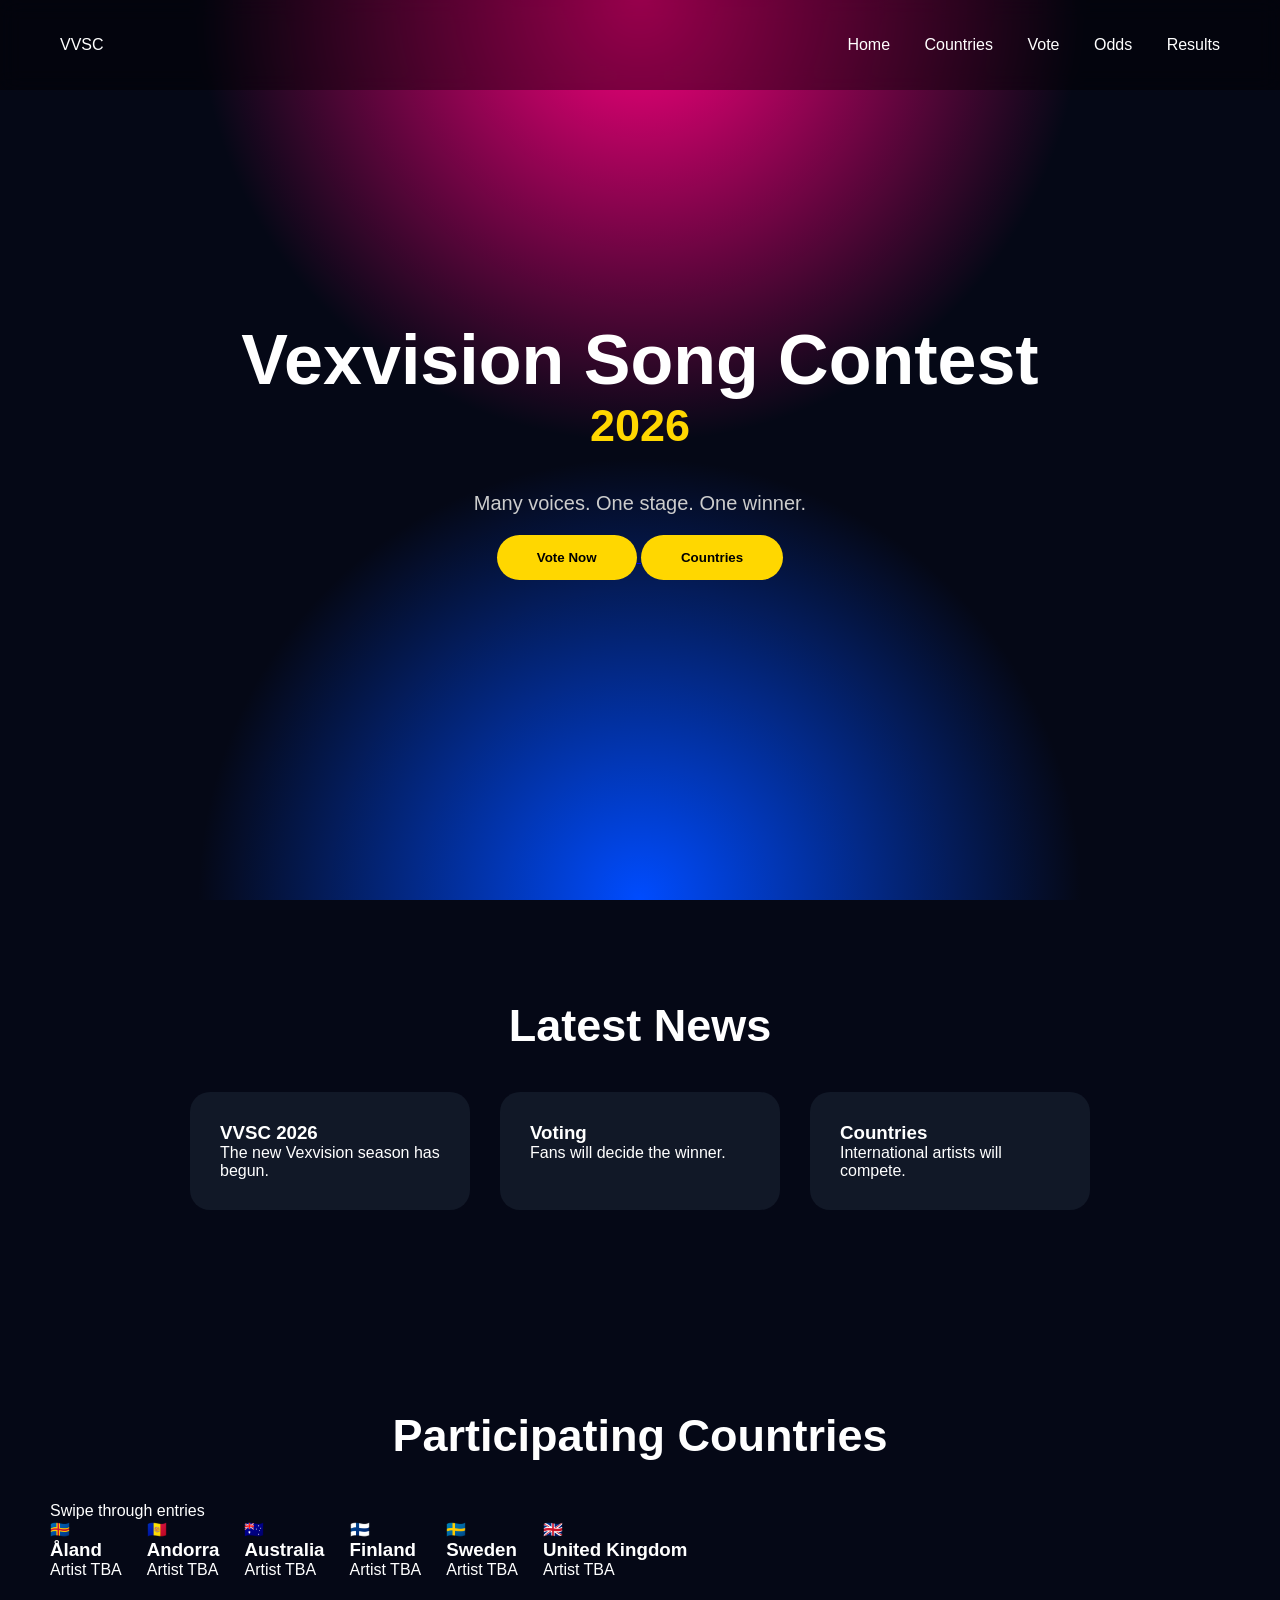
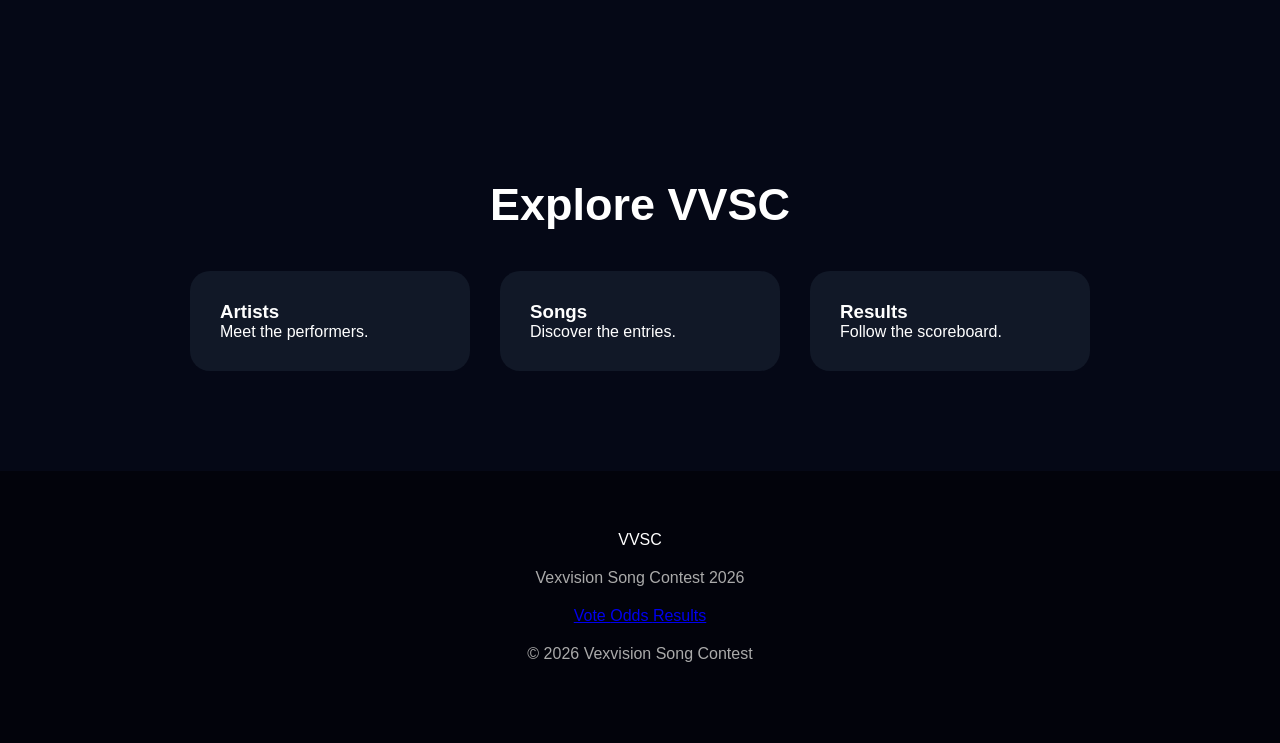
<file: index.html>
<!DOCTYPE html>
<html lang="en">

<head>

<meta charset="UTF-8">
<meta name="viewport" content="width=device-width, initial-scale=1.0">

<title>Vexvision Song Contest 2026</title>

<link rel="stylesheet" href="style.css">

</head>


<body>


<header>

<div class="logo">
VVSC
</div>


<nav>

<a href="index.html">Home</a>
<a href="#countries">Countries</a>
<a href="vote.html">Vote</a>
<a href="odds.html">Odds</a>
<a href="results.html">Results</a>

</nav>


</header>





<main>



<section class="hero">


<div class="hero-content">


<h1>
Vexvision Song Contest
</h1>


<h2>
2026
</h2>


<p>
Many voices. One stage. One winner.
</p>


<div class="buttons">


<a href="vote.html">
<button>
Vote Now
</button>
</a>


<a href="#countries">
<button class="secondary">
Countries
</button>
</a>


</div>


</div>


</section>







<section class="news">


<h2>
Latest News
</h2>



<div class="cards">


<div class="card">

<h3>
VVSC 2026
</h3>

<p>
The new Vexvision season has begun.
</p>

</div>




<div class="card">

<h3>
Voting
</h3>

<p>
Fans will decide the winner.
</p>

</div>





<div class="card">

<h3>
Countries
</h3>

<p>
International artists will compete.
</p>

</div>



</div>


</section>








<section id="countries" class="countries">


<h2>
Participating Countries
</h2>


<p class="subtitle">
Swipe through entries
</p>



<div class="country-slider">



<div class="country-card">

<div class="flag">
🇦🇽
</div>

<h3>
Åland
</h3>

<p>
Artist TBA
</p>

</div>




<div class="country-card">

<div class="flag">
🇦🇩
</div>

<h3>
Andorra
</h3>

<p>
Artist TBA
</p>

</div>





<div class="country-card">

<div class="flag">
🇦🇺
</div>

<h3>
Australia
</h3>

<p>
Artist TBA
</p>

</div>





<div class="country-card">

<div class="flag">
🇫🇮
</div>

<h3>
Finland
</h3>

<p>
Artist TBA
</p>

</div>





<div class="country-card">

<div class="flag">
🇸🇪
</div>

<h3>
Sweden
</h3>

<p>
Artist TBA
</p>

</div>




<div class="country-card">

<div class="flag">
🇬🇧
</div>

<h3>
United Kingdom
</h3>

<p>
Artist TBA
</p>

</div>



</div>


</section>









<section class="featured">


<h2>
Explore VVSC
</h2>



<div class="cards">



<div class="card">

<h3>
Artists
</h3>

<p>
Meet the performers.
</p>

</div>



<div class="card">

<h3>
Songs
</h3>

<p>
Discover the entries.
</p>

</div>



<div class="card">

<h3>
Results
</h3>

<p>
Follow the scoreboard.
</p>

</div>



</div>


</section>



</main>








<footer>


<div class="footer-logo">
VVSC
</div>


<p>
Vexvision Song Contest 2026
</p>



<div class="footer-links">

<a href="vote.html">
Vote
</a>


<a href="odds.html">
Odds
</a>


<a href="results.html">
Results
</a>


</div>



<p class="copyright">

© 2026 Vexvision Song Contest

</p>


</footer>



</body>

</html>
</file>
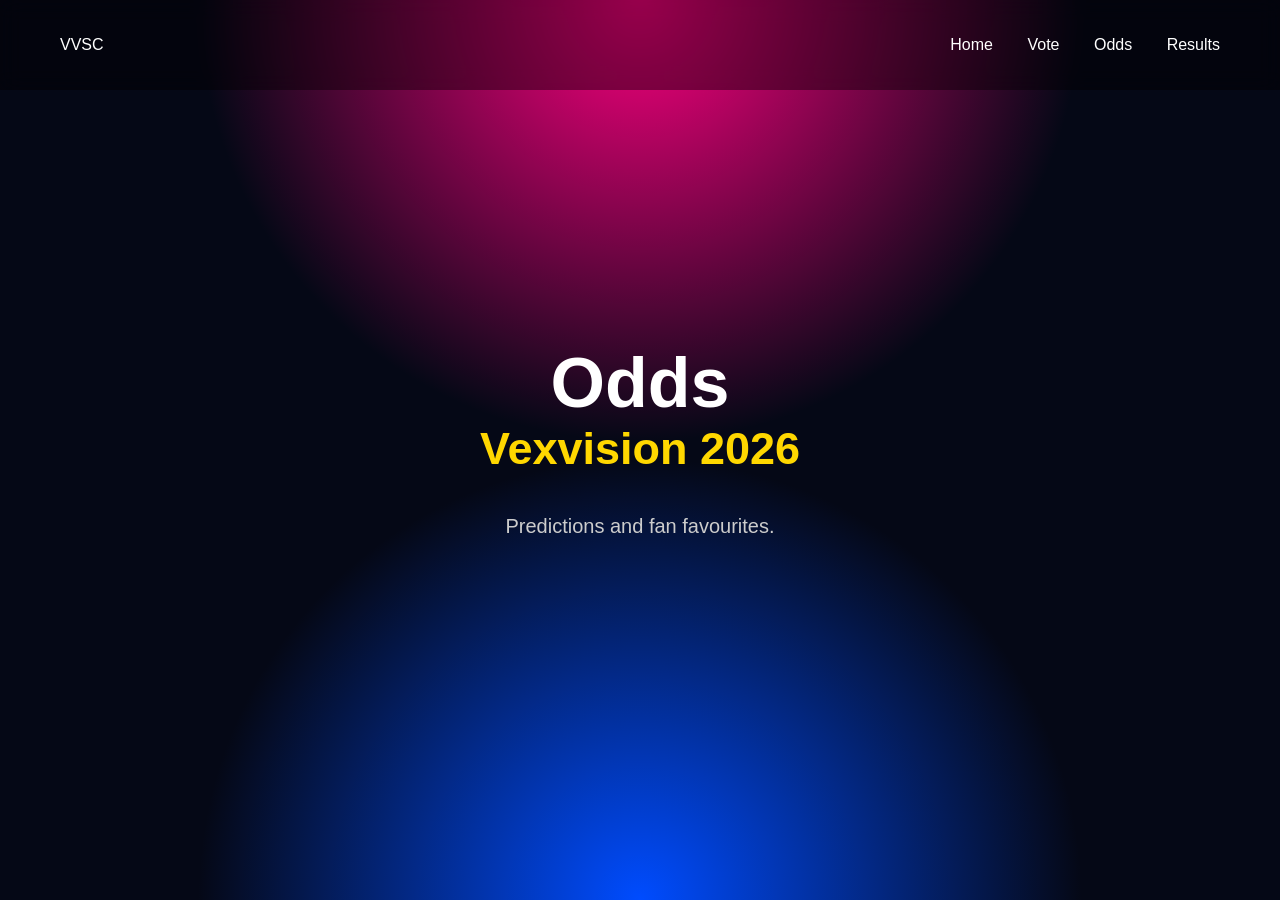
<file: odds.html>
<!DOCTYPE html>
<html lang="en">

<head>

<meta charset="UTF-8">
<meta name="viewport" content="width=device-width, initial-scale=1.0">

<title>VVSC Odds 2026</title>

<link rel="stylesheet" href="style.css">

</head>


<body>


<header>

<div class="logo">
VVSC
</div>


<nav>

<a href="index.html">Home</a>
<a href="vote.html">Vote</a>
<a href="odds.html">Odds</a>
<a href="results.html">Results</a>

</nav>

</header>




<section class="hero">


<div class="hero-content">

<h1>
Odds
</h1>

<h2>
Vexvision 2026
</h2>


<p>
Predictions and fan favourites.
</p>


</div>


</section>


</body>

</html>
</file>
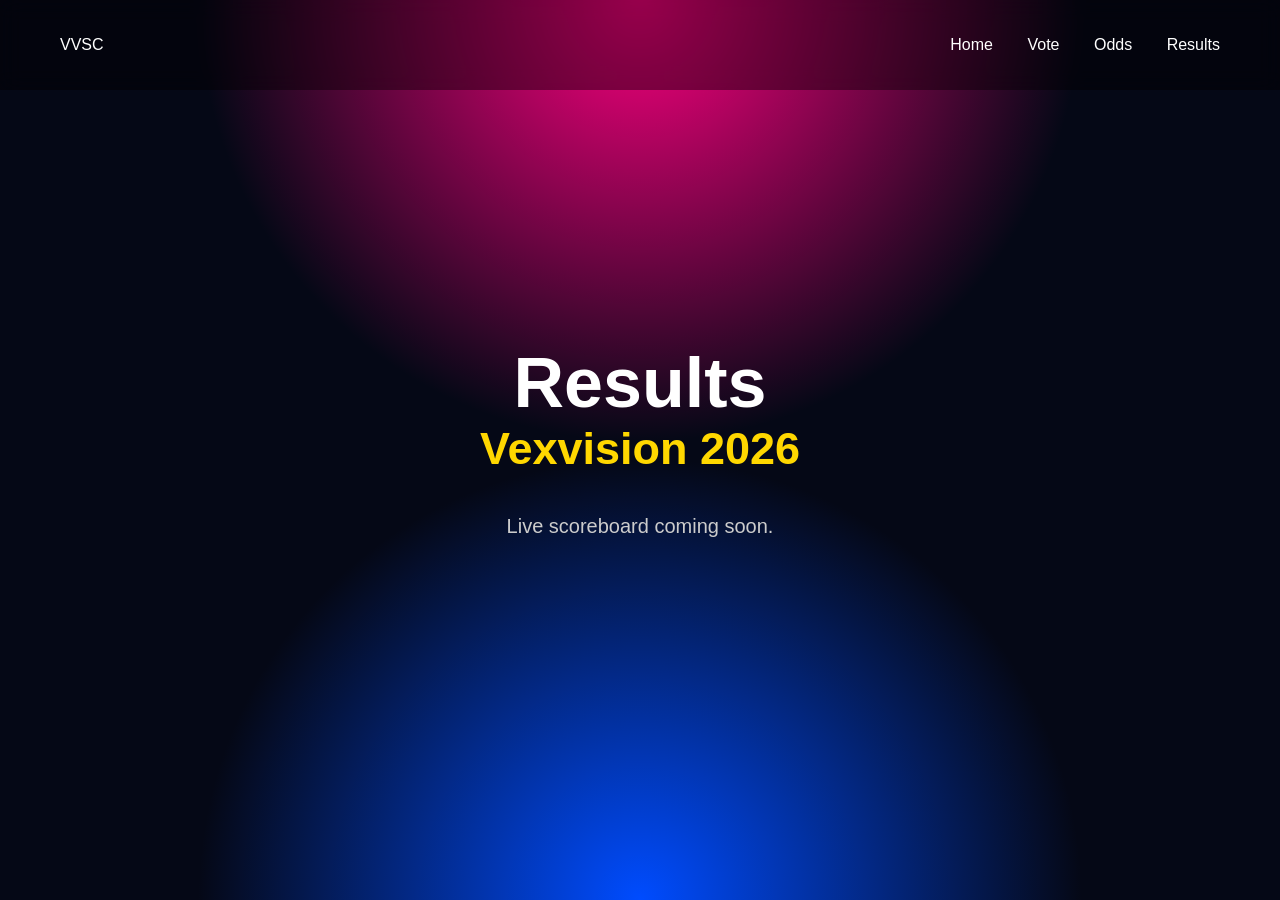
<file: results.html>
<!DOCTYPE html>
<html lang="en">

<head>

<meta charset="UTF-8">
<meta name="viewport" content="width=device-width, initial-scale=1.0">

<title>VVSC Results 2026</title>

<link rel="stylesheet" href="style.css">

</head>


<body>


<header>

<div class="logo">
VVSC
</div>


<nav>

<a href="index.html">Home</a>
<a href="vote.html">Vote</a>
<a href="odds.html">Odds</a>
<a href="results.html">Results</a>

</nav>

</header>




<section class="hero">


<div class="hero-content">

<h1>
Results
</h1>

<h2>
Vexvision 2026
</h2>


<p>
Live scoreboard coming soon.
</p>


</div>


</section>


</body>

</html>
</file>
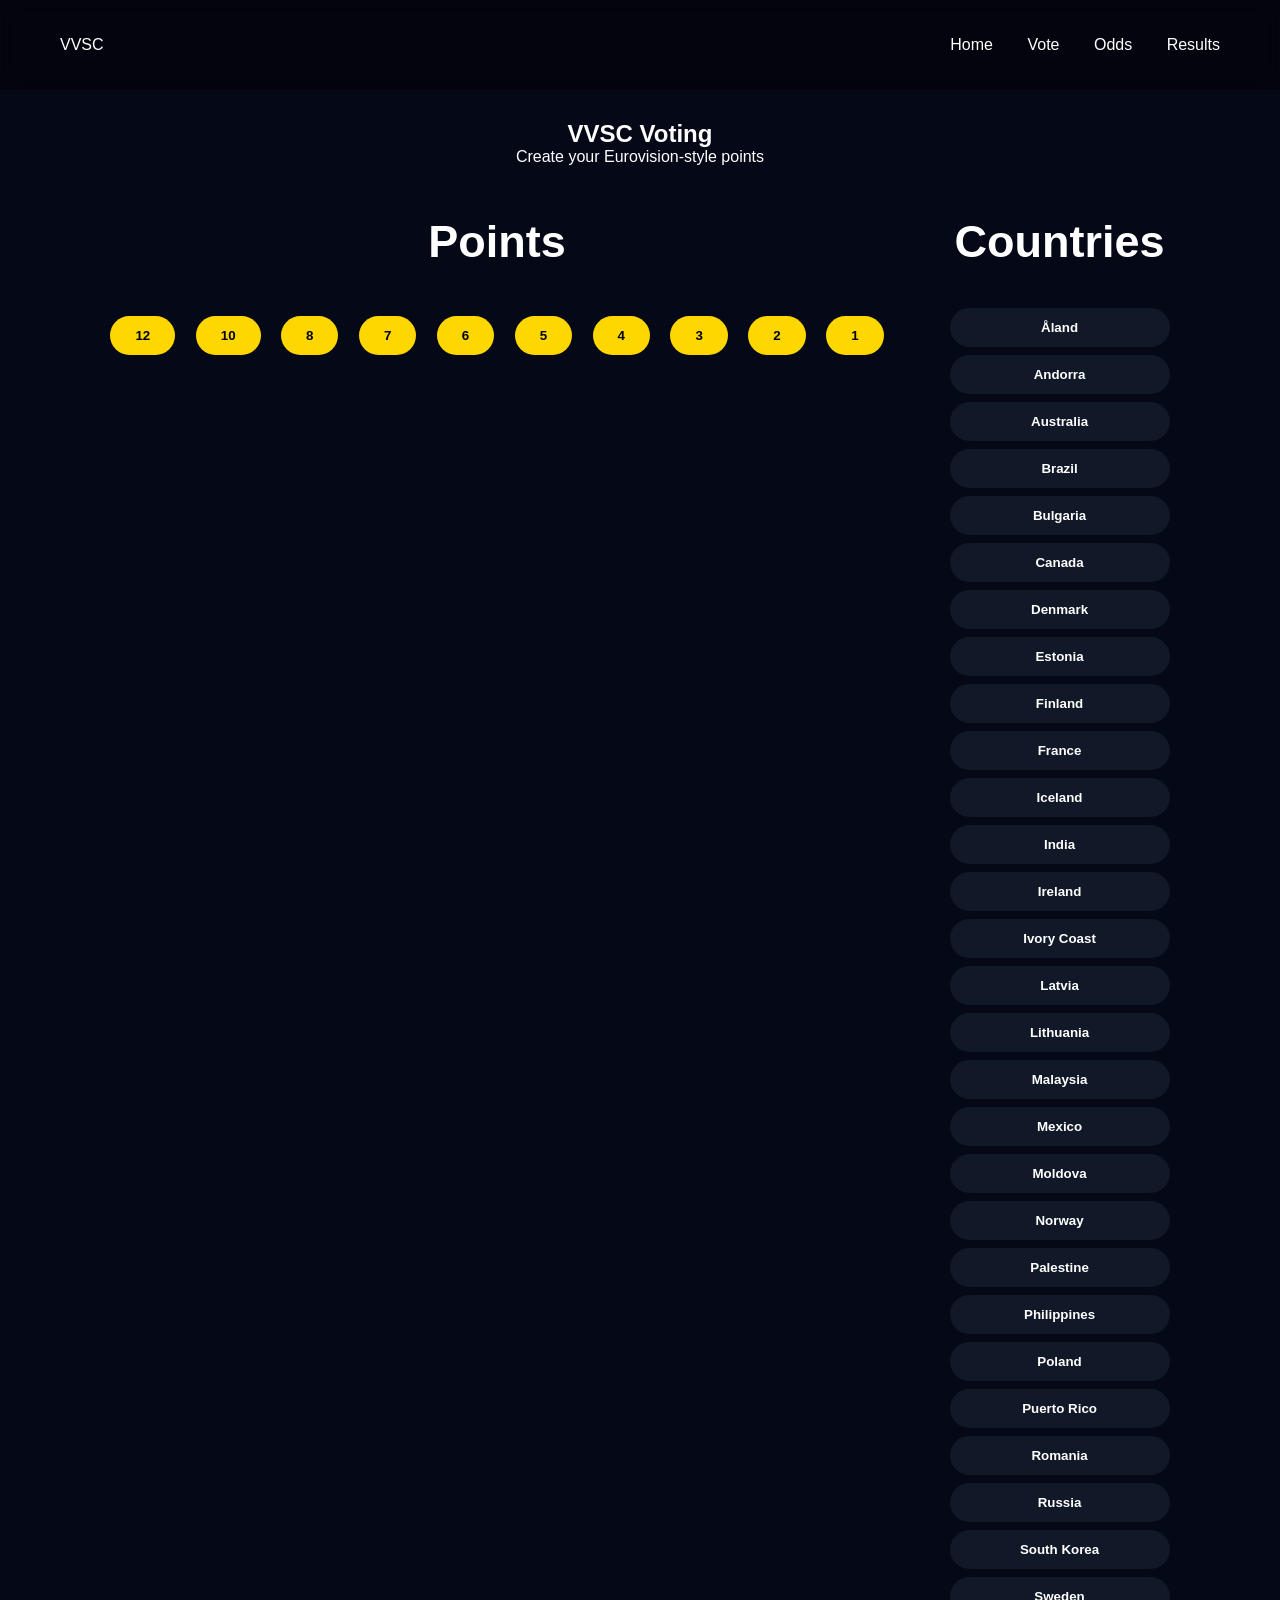
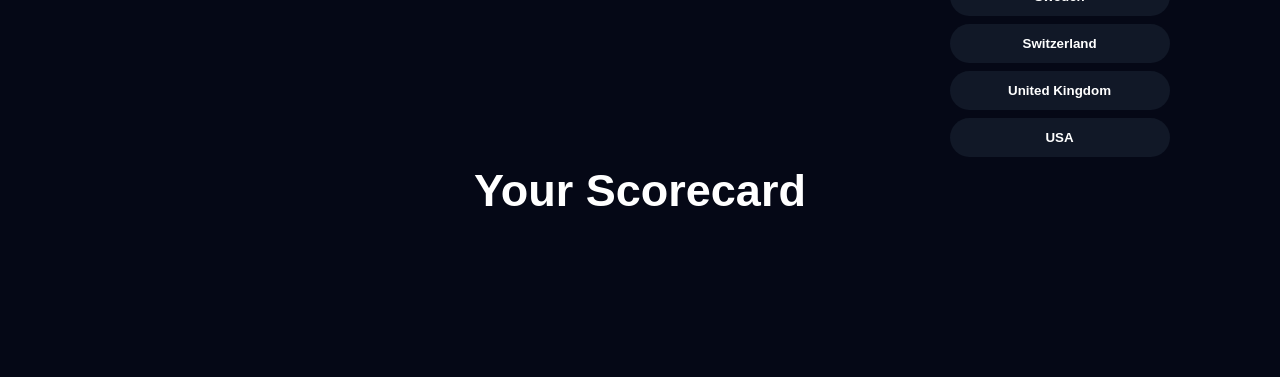
<file: vote.html>
<!DOCTYPE html>
<html lang="en">

<head>

<meta charset="UTF-8">
<meta name="viewport" content="width=device-width, initial-scale=1.0">

<title>VVSC Vote 2026</title>

<link rel="stylesheet" href="style.css">

</head>


<body>


<header>

<div class="logo">
VVSC
</div>


<nav>

<a href="index.html">Home</a>
<a href="vote.html">Vote</a>
<a href="odds.html">Odds</a>
<a href="results.html">Results</a>

</nav>

</header>



<section class="vote-page">


<h1>
VVSC Voting
</h1>


<p>
Create your Eurovision-style points
</p>



<div class="voting-area">


<div class="points">


<h2>
Points
</h2>


<button onclick="selectPoints(12)">12</button>
<button onclick="selectPoints(10)">10</button>
<button onclick="selectPoints(8)">8</button>
<button onclick="selectPoints(7)">7</button>
<button onclick="selectPoints(6)">6</button>
<button onclick="selectPoints(5)">5</button>
<button onclick="selectPoints(4)">4</button>
<button onclick="selectPoints(3)">3</button>
<button onclick="selectPoints(2)">2</button>
<button onclick="selectPoints(1)">1</button>


</div>





<div class="countries">


<h2>
Countries
</h2>


<div id="countryList"></div>


</div>



</div>




<h2>Your Scorecard</h2>

<div id="scoreboard"></div>



</section>






<script>


let selectedPoints = null;


let votes = {};



const countries = [

"Åland",
"Andorra",
"Australia",
"Brazil",
"Bulgaria",
"Canada",
"Denmark",
"Estonia",
"Finland",
"France",
"Iceland",
"India",
"Ireland",
"Ivory Coast",
"Latvia",
"Lithuania",
"Malaysia",
"Mexico",
"Moldova",
"Norway",
"Palestine",
"Philippines",
"Poland",
"Puerto Rico",
"Romania",
"Russia",
"South Korea",
"Sweden",
"Switzerland",
"United Kingdom",
"USA"

];



const countryList =
document.getElementById("countryList");



countries.forEach(country=>{


let button=document.createElement("button");


button.innerHTML=country;


button.onclick=()=>giveVote(country);


countryList.appendChild(button);


});





function selectPoints(points){


selectedPoints = points;


alert(points+" points selected");


}




function giveVote(country){


if(selectedPoints == null){

alert("Choose points first!");

return;

}



if(Object.values(votes).includes(selectedPoints)){


alert("You already used "+selectedPoints+" points!");

return;

}



votes[country]=selectedPoints;


selectedPoints=null;


updateScoreboard();


}





function updateScoreboard(){


let box=document.getElementById("scoreboard");


box.innerHTML="";


Object.entries(votes)

.sort((a,b)=>b[1]-a[1])

.forEach(vote=>{


let div=document.createElement("div");


div.className="score";


div.innerHTML=

vote[0]+" - "+vote[1]+" points";


box.appendChild(div);



});


}



</script>


</body>

</html>
</file>
<file: style.css>
*{
margin:0;
padding:0;
box-sizing:border-box;
font-family:Arial, sans-serif;
}


body{

background:#050816;
color:white;

}



header{

position:fixed;

top:0;
width:100%;

height:90px;

display:flex;

justify-content:space-between;

align-items:center;

padding:20px 60px;

background:rgba(0,0,0,.4);

backdrop-filter:blur(10px);

z-index:10;

}



.logo img{

height:60px;

}



nav a{

color:white;

text-decoration:none;

margin-left:30px;

}



nav a:hover{

color:#ffd700;

}





.hero{

height:100vh;

display:flex;

justify-content:center;

align-items:center;

text-align:center;


background:

radial-gradient(circle at top,#ff0080,transparent 40%),

radial-gradient(circle at bottom,#004cff,transparent 40%),

#050816;

}



.hero h1{

font-size:70px;

font-weight:900;

}



.hero h2{

font-size:45px;

color:#ffd700;

}



.hero p{

margin:20px;

font-size:20px;

color:#ccc;

}



button{

padding:15px 40px;

border:none;

border-radius:50px;

background:#ffd700;

font-weight:bold;

cursor:pointer;

}



button:hover{

transform:scale(1.05);

}





section{

padding:100px 50px;

}



h2{

text-align:center;

font-size:45px;

margin-bottom:40px;

}




.cards{

display:flex;

justify-content:center;

gap:30px;

flex-wrap:wrap;

}



.card{

background:#111827;

padding:30px;

border-radius:20px;

width:280px;

}




.country-slider{

display:flex;

gap:25px;

overflow-x:auto;

}



.country{

min-width:220px;

background:#111827;

padding:40px;

border-radius:20px;

text-align:center;

font-size:60px;

}



.country h3{

font-size:22px;

margin-top:15px;

}





footer{

background:#02030b;

padding:60px;

text-align:center;

}



footer img{

width:180px;

}


footer p{

margin:20px;

color:#aaa;

}

.vote-page{

padding:120px 50px;

text-align:center;

}


.voting-area{

display:flex;

justify-content:center;

gap:50px;

flex-wrap:wrap;

margin-top:50px;

}


.points button,
.countries button{

margin:8px;

padding:12px 25px;

border-radius:20px;

border:none;

cursor:pointer;

background:#ffd700;

font-weight:bold;

}



.countries button{

display:block;

width:220px;

background:#111827;

color:white;

}



.score{

background:#111827;

padding:15px;

margin:10px auto;

border-radius:15px;

max-width:300px;

}
</file>
